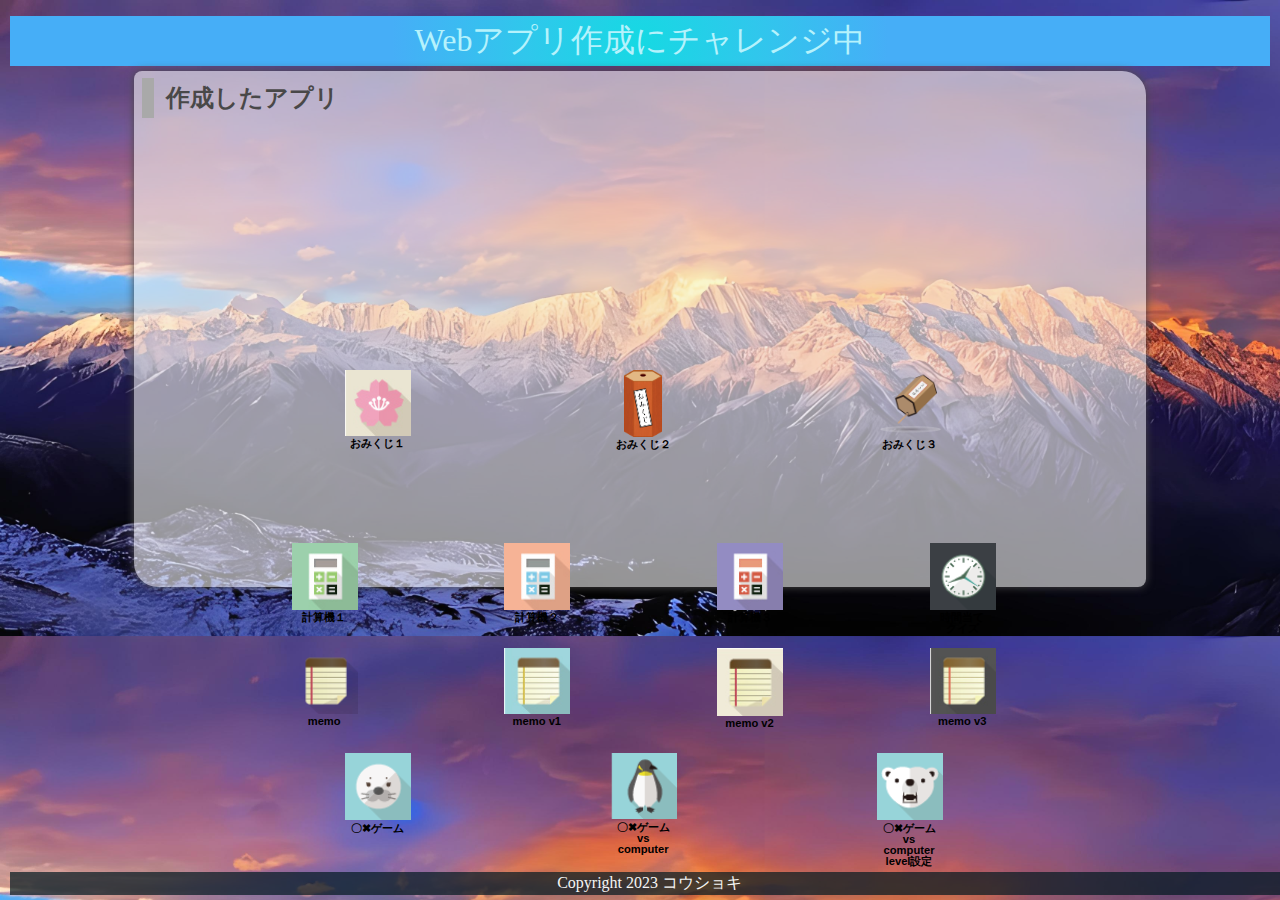
<file: index.html>
<!DOCTYPE html>
<html lang="ja">
  <head>
    <meta charset="UTF-8">
    <meta name="viewport" content="width=device-width, initial-scale=1.0">
    <title>先生のサンプルです</title>
    <meta name="description" content="（ゲーム）">

    <link rel="icon" href="favicon.ico">
    <link rel="stylesheet" href="css/index.css">
  </head>

  <body>
    <!-- 見出し（みだし） -->
    <header class = "header">
      <h1>Webアプリ作成にチャレンジ中</h1>
    </header>
    
    <!-- 作成したアプリ -->
    <section class="container01">
      <h2>作成したアプリ</h2>
      <div class = "game">

        <div class="container01-01">
          <div class="item01">
            <a href="01_omikuji/omikuji.html" title="今日の運勢を占うゲームです。"><img src="img/sakura.jpg" alt="おみくじ１"><br>おみくじ１</a>
          </div>
          <div class="item01">
            <a href="01_omikuji2/omikuji2.html" title="音付きです。"><img src="img/omikuji2.png" alt="おみくじ２" class="img_omikuji2"><br>おみくじ２</a>
          </div>
          <div class="item01">
            <a href="01_omikuji3/omikuji3.html" title="テキストも画像です。"><img src="img/omikuji3.png" alt="おみくじ３"><br>おみくじ３</a>
          </div>
        </div>
        
        <div class="container01-02">
          <div class="item01">
            <a href="02_calculator_v1/calculator.html" title="かんたんな計算機です。"><img src="img/calc1.jpg" alt="計算機１"><br>計算機１</a>
          </div>
          
          <div class="item01">
            <a href="02_calculator_v2/calculator.html" title="=ボタンをつけた計算機です。"><img src="img/calc2.jpg" alt="計算機２"><br>計算機２</a>
          </div>
          
          <div class="item01">
            <a href="02_calculator_v3/calculator2.html" title="=全部ボタンの計算機です。"><img src="img/calc3.jpg" alt="計算機３"><br>計算機３</a>
          </div>
                    
          <div class="item01">
            <a href="98_Time guessing quiz/timeguess.html" title="=時間当てクイズです"><img src="img/clock.png" alt="クイズ">時間当て<br>クイズ</a>
          </div>
        </div>
        
        <div class="container01-03">
          <div class="item01">
            <a href="04_memo/memo.html" title="メモアプリです。"><img src="img/memo.png" alt="memo"><br>memo</a>
          </div>
          
          <div class="item01">
            <a href="04_memo_v1/memo.html" title="メモアプリv1です。"><img src="img/memo1.jpg" alt="memo v1"><br>memo v1</a>
          </div>
          
          <div class="item01">
            <a href="04_memo_v2/memo.html" title="メモアプリv2です。"><img src="img/memo2.jpg" alt="memo v2"><br>memo v2</a>
          </div>
          
          <div class="item01">
            <a href="04_memo_fix/04_memo/memo.html" title="メモアプリv3です。"><img src="img/memo3.jpg" alt="memo v3"><br>memo v3</a>
          </div>
        </div>
        
        <div class="container01-04">
          <div class="item02">
            <a href="05_tic tac toe/05_tic_tac_toe.html" title="2人でやるゲームです。"><img src="img/azarashi.png" alt="〇✖ゲーム"><br>〇✖ゲーム</a>
          </div>
          
          <div class="item02">
            <a href="06_tic tac toe vs computer/05_tic_tac_toe.html" title="vs computerです。"><img src="img/penguin.png" alt="〇✖ゲームvs computer"><br>〇✖ゲームvs computer</a>
          </div>
          
          <div class="item02">
            <a href="07_tic tac toe vs computer level/05_tic_tac_toe.html" title="vs computer level付き。"><img src="img/bear.png" alt="〇✖ゲーム"><br>〇✖ゲームvs computer<br>level設定</a>
          </div>

        </div>

      </div>
      <div class="filler01"></div>
    </section>
    
    <!-- フッター -->
    <footer>
      <p>Copyright 2023 コウショキ</p>
    </footer>

    <script src="js/animation.js"></script>

  </body>
</html>
</file>
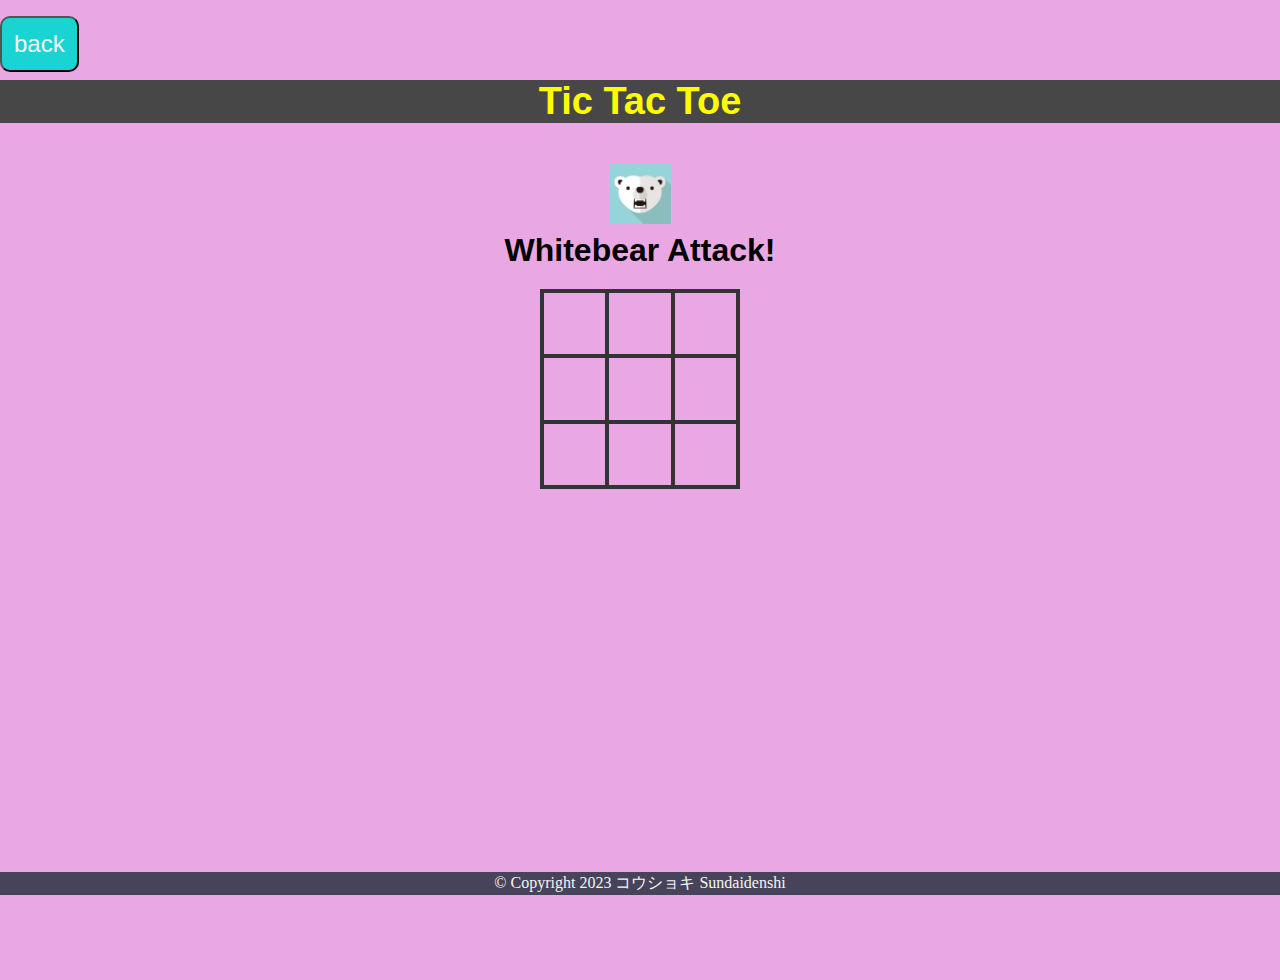
<file: 05_tic tac toe/05_tic_tac_toe.html>
<!DOCTYPE html>
<html lang="ja">
<head>
    <meta charset="UTF-8">
    <meta name="viewport" content="width=device-width, initial-scale=1.0">
    <title>Tic Tac Toe</title>

    <link rel="icon" href="tic_tac_toe.ico">
    <link rel="stylesheet" href="css/animate.css">
    <link rel="stylesheet" href="css/tic_tac_toe.css">
</head>

<body>
    <div class="back">
        <button class="btn" id="btn99" type="button" onclick="history.back()">back</button>
    </div>
    
    <div class="wrapper">
        <header>Tic Tac Toe</header>

        <div class="game-container">
            <div class="message-container">
                <div id="msgtext"></div>
            </div>

            <div class="squares-container">
                <div class="squares-box">
                    <div class="square" id="a_1"></div>
                    <div class="square" id="a_2"></div>
                    <div class="square" id="a_3"></div>
                    <div class="square" id="b_1"></div>
                    <div class="square" id="b_2"></div>
                    <div class="square" id="b_3"></div>
                    <div class="square" id="c_1"></div>
                    <div class="square" id="c_2"></div>
                    <div class="square" id="c_3"></div> 
                </div>
            </div>

            <div class="btn-container">
                <div class="js-hidden" id="newgame-btn">
                    <button id="btn90" class="btn" type="button">New Game</button>
                </div>
            </div>

        </div>
    </div>

    <footer>
        <p>© Copyright 2023 コウショキ Sundaidenshi</p>
    </footer>

    <script src="https://ajax.googleapis.com/ajax/libs/jquery/1.12.0/jquery.min.js"></script>
    <script type="text/javascript" src="js/snowfall.jquery.min.js"></script>
    <script src="js/tic_tac_toe.js"></script>

</body>
</html>
</file>
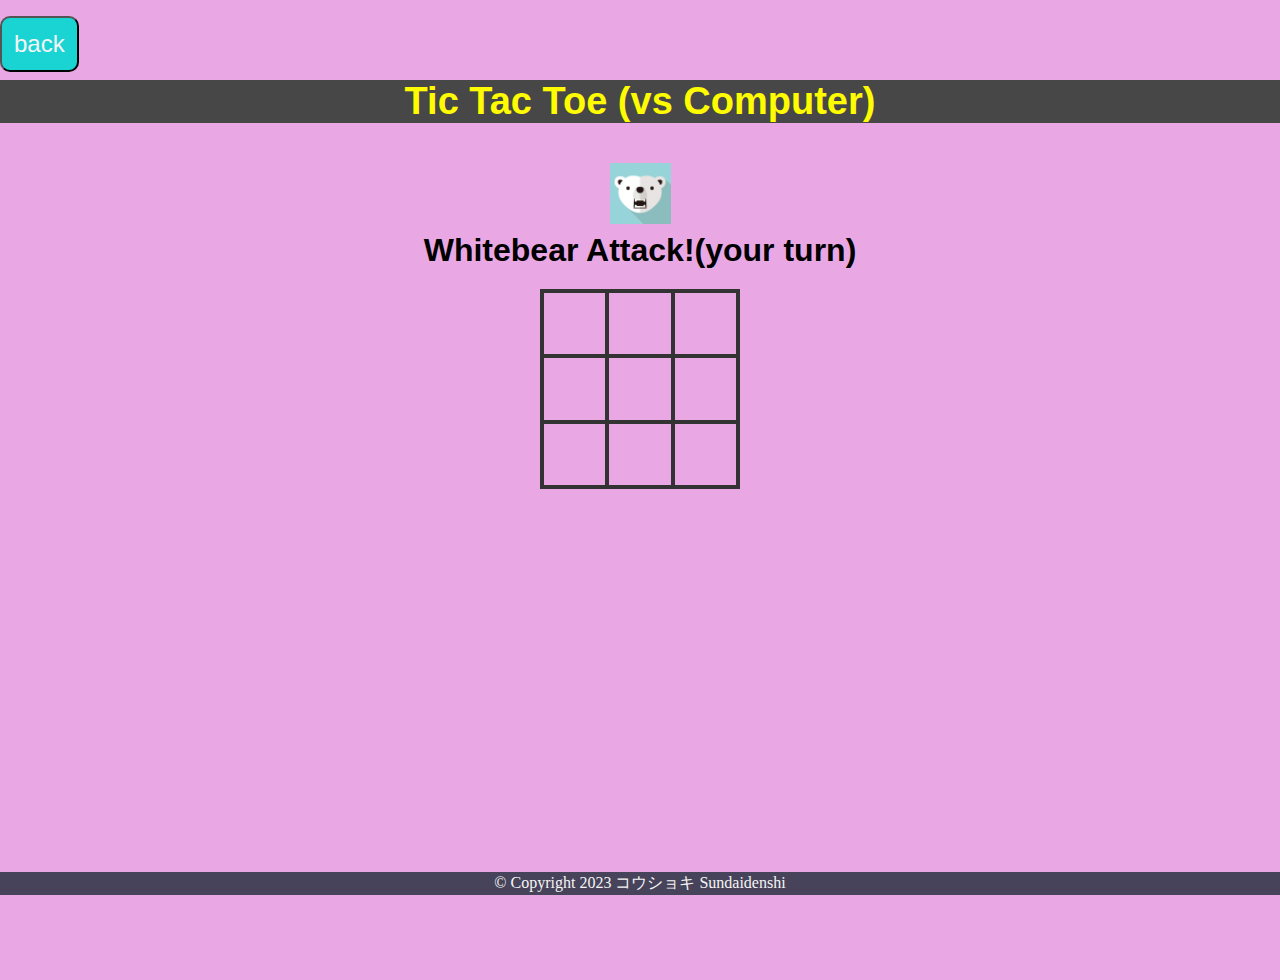
<file: 06_tic tac toe vs computer/05_tic_tac_toe.html>
<!DOCTYPE html>
<html lang="ja">
<head>
    <meta charset="UTF-8">
    <meta name="viewport" content="width=device-width, initial-scale=1.0">
    <title>Tic Tac Toe</title>

    <link rel="icon" href="tic_tac_toe.ico">
    <link rel="stylesheet" href="css/animate.css">
    <link rel="stylesheet" href="css/tic_tac_toe.css">
</head>

<body>
    <div class="back">
        <button class="btn" id="btn99" type="button" onclick="history.back()">back</button>
    </div>
    
    <div class="wrapper">
        <header>Tic Tac Toe (vs Computer)</header>

        <div class="game-container">
            <div class="message-container">
                <div id="msgtext"></div>
            </div>

            <div class="squares-container">
                <div class="squares-box" id="squaresBox">
                    <div class="square" id="a_1"></div>
                    <div class="square" id="a_2"></div>
                    <div class="square" id="a_3"></div>
                    <div class="square" id="b_1"></div>
                    <div class="square" id="b_2"></div>
                    <div class="square" id="b_3"></div>
                    <div class="square" id="c_1"></div>
                    <div class="square" id="c_2"></div>
                    <div class="square" id="c_3"></div> 
                </div>
            </div>

            <div class="btn-container">
                <div class="js-hidden" id="newgame-btn">
                    <button id="btn90" class="btn" type="button">New Game</button>
                </div>
            </div>

        </div>
    </div>

    <footer>
        <p>© Copyright 2023 コウショキ Sundaidenshi</p>
    </footer>

    <script src="https://ajax.googleapis.com/ajax/libs/jquery/1.12.0/jquery.min.js"></script>
    <script type="text/javascript" src="js/snowfall.jquery.min.js"></script>
    <script src="js/tic_tac_toe.js"></script>

</body>
</html>
</file>
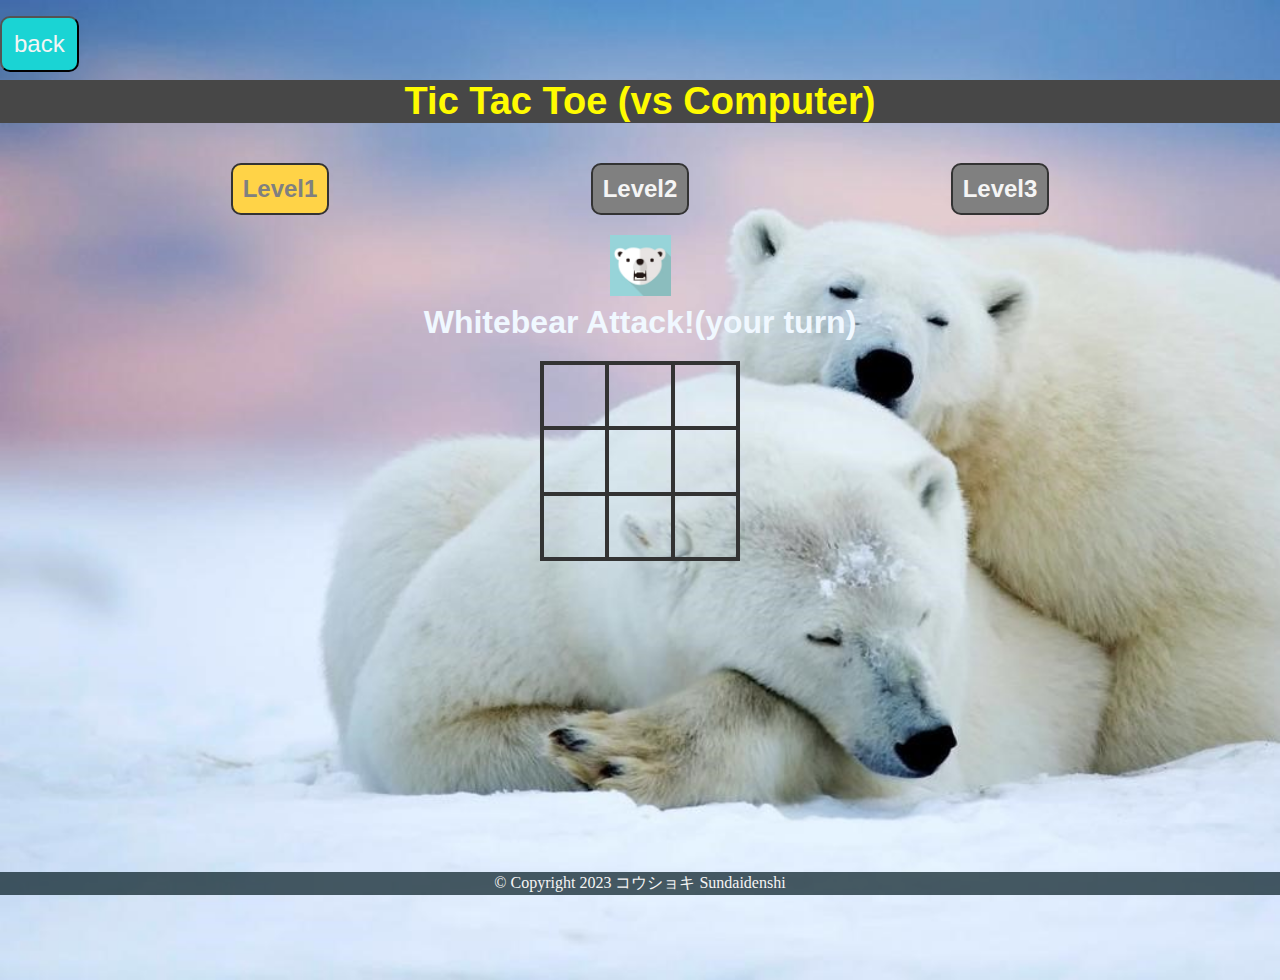
<file: 07_tic tac toe vs computer level/05_tic_tac_toe.html>
<!DOCTYPE html>
<html lang="ja">
<head>
    <meta charset="UTF-8">
    <meta name="viewport" content="width=device-width, initial-scale=1.0">
    <title>Tic Tac Toe</title>

    <link rel="icon" href="tic_tac_toe.ico">
    <link rel="stylesheet" href="css/animate.css">
    <link rel="stylesheet" href="css/tic_tac_toe.css">
</head>

<body>
    <div class="back">
        <button class="btn" id="btn99" type="button" onclick="history.back()">back</button>
    </div>
    
    <div class="wrapper">
        <header>Tic Tac Toe (vs Computer)</header>

        <div class="game-container">
            <div class="level-container">
                <div class="level-box" id="levelBox">
                    <div class="level" id="level_1" type="button">Level1</div>
                    <div class="level" id="level_2" type="button">Level2</div>
                    <div class="level" id="level_3" type="button">Level3</div>
                </div>
            </div>
            
            <div class="message-container">
                <div id="msgtext"></div>
            </div>

            <div class="squares-container">
                <div class="squares-box" id="squaresBox">
                    <div class="square" id="a_1"></div>
                    <div class="square" id="a_2"></div>
                    <div class="square" id="a_3"></div>
                    <div class="square" id="b_1"></div>
                    <div class="square" id="b_2"></div>
                    <div class="square" id="b_3"></div>
                    <div class="square" id="c_1"></div>
                    <div class="square" id="c_2"></div>
                    <div class="square" id="c_3"></div> 
                </div>
            </div>

            <div class="btn-container">
                <div class="js-hidden" id="newgame-btn">
                    <button id="btn90" class="btn" type="button">New Game</button>
                </div>
            </div>

        </div>
    </div>

    <footer>
        <p>© Copyright 2023 コウショキ Sundaidenshi</p>
    </footer>

    <script src="https://ajax.googleapis.com/ajax/libs/jquery/1.12.0/jquery.min.js"></script>
    <script type="text/javascript" src="js/snowfall.jquery.min.js"></script>
    <script src="js/tic_tac_toe.js"></script>

</body>
</html>
</file>
<file: css/index.css>
@charset "utf-8";

html {
    /* ブラウザのデフォルトが16px                        */
    /* デフォルトの16pxの代わりに1emが10pxになるように調整 */
    font-size: 62.5%;
}

/* 「*」はユニバーサルセレクタ（すべての要素を対象にするセレクタ）でbox-sizing: border-box;を指定 */
/* この指定（してい）はborderとpaddingをボックスサイズ（widthとheight）の中に含めて算出するので、スタイリングがしやすい*/
*, *::before, *::after {
    box-sizing: border-box;
}

.container01-01, .container01-02, .container01-03, .container01-04 {
    position: relative; 
    top: 300px;
}


body{
    line-height: 1.5;
        /* https://developer.mozilla.org/ja/docs/Web/CSS/line-height */
    color: rgb(73, 72, 72);
    font-size: 1.6rem; /* 16px */
    font-family: "Helvetica Neue",
    Arial,
    "Hiragino Kaku Gothic ProN",
    "Hiragino Sans",
    Meiryo,
    sans-serif;
    text-align: center;
        /* https://developer.mozilla.org/ja/docs/Web/CSS/text-align */
    /* 背景（はいけい）をうすくしたいとき */
    /* background-color:rgba(255, 255, 255, 0.6); */
        /* https://developer.mozilla.org/ja/docs/Web/CSS/background-color */

    /* background-blend-mode: soft-light; */
        /* https://developer.mozilla.org/ja/docs/Web/CSS/background-blend-mode */

    background-image: url(../img/moutain.jpg);
        /* https://developer.mozilla.org/ja/docs/Web/CSS/background-image */
    background-size: 140%;
        /* https://developer.mozilla.org/ja/docs/Web/CSS/background-size */
        /* https://developer.mozilla.org/ja/docs/Web/CSS/background */
    overflow: hidden;
}

header, footer, h1, h2, h3, p, div, .container01, .filler01 {
    margin: 0.2em 0em 0em 0em;
        /* https://developer.mozilla.org/ja/docs/Web/CSS/margin */
    padding: 0.1em;
        /* https://developer.mozilla.org/ja/docs/Web/CSS/padding */
}

/*****************************/
/* 見出し（みだし）           */
/*****************************/
h1 {
    font: 2em Rajdhani, "Noto Sans JP";
    color: rgb(181, 242, 252);
    background-image: radial-gradient(circle 248px at center, #16d9e3 0%, #30c7ec 47%, #46aef7 100%);
}

h2{
    padding-left: 0.5em;
    border-left: solid 0.5em darkgray;
    text-align: left;
}

/*****************************/
/* ページ                    */
/*****************************/
.wrapper {
    position: relative;/*相対位置*/
    max-width: 100vw;  /*すべての要素をbox-sizing:border-boxとしているので全て含めてmin-width:100vwに*/
    min-height: 100vh; /*すべての要素をbox-sizing:border-boxとしているので全て含めてmin-height:100vhに*/
    margin: 0;
    padding: 0;
    padding-bottom: 23px;/*footer+paddingの高さ*/
    text-align: center;
}
/*****************************/
/* セクション(section)        */
/*****************************/
.container01 {
    margin-right: auto;
    margin-left: auto;
    padding-left: 0.5em;
    width: 80%;
    border-radius: 0.5em 1.5em;
        /* https://developer.mozilla.org/ja/docs/Web/CSS/border-radius */
    background-color:rgba(245, 245, 245, 0.6);
    box-shadow:0 0 0.5em rgb(73, 72, 72);
        /* https://developer.mozilla.org/ja/docs/Web/CSS/box-shadow */
}

main > p {
    font: 1.2em bold;
}

/*****************************/
/* アンカー(anchor)           */
/*****************************/
a {
    color: black;
    font-weight: 900;
    text-decoration: none;
        /* https://developer.mozilla.org/ja/docs/Web/CSS/text-decoration */
}

/* mouseoverでグレースケール */
a:hover{
    opacity: 0.5;
    filter: grayscale(100%);
}

/*****************************/
/* container  item           */
/*****************************/
.container01-01 , .container01-02, .container01-03 , .container01-04 {
    display: flex;
        /*https://developer.mozilla.org/ja/docs/Web/CSS/CSS_Flexible_Box_Layout*/
    flex-wrap:wrap;
        /*https://developer.mozilla.org/ja/docs/Web/CSS/flex-wrap*/
    justify-content: space-evenly;
        /*https://developer.mozilla.org/ja/docs/Web/CSS/justify-content*/
    font-size: 0.7em;
}

.item01{
    position: relative;
    width: 6em;
    height: 9em;
    margin: 0;
    line-height: 1em;
    overflow: hidden;
}

.item02{
    position: relative;
    width: 6em;
    height: 12em;
    margin: 0;
    line-height: 1em;
    overflow: hidden;
}

.item01 img, .item02 img{
    width: 6em;
    height: auto;
}

.item01 .img_omikuji2{
    width: auto;
    height: 6em;
    overflow: hidden;
}

.game{
    position: relative;
    top: 10px; 
  }

/*****************************/
/* フッター                   */
/*****************************/
footer> p {
    position: absolute;/*←絶対位置*/
    bottom: 5px; /*下に固定*/
    width: 100%;
    margin: 0px;
    padding: 1px;
    color: whitesmoke;
    font: 1em Rajdhani;
    text-align: center;
    background: rgba(1, 24, 31, 0.7);
}
/*******************************************************/
/* レスポンシブ対応　メディアクエリを使ってCSSを切り替える */
/* https://www.design-memo.com/coding/css-media-queries */
/* mobileのときのスタイル */
/*******************************************************/
@media screen and (max-width: 480px) {
    body{
        background-size: auto 812px;
    }
}
</file>
<file: 05_tic tac toe/css/tic_tac_toe.css>
@charset "utf-8";

html{
    font-size: 16px;
}

*,*::before,*::after{
    box-sizing: border-box;
}

body{
    margin: 0;
    line-height: normal; 
    font-family: "Helvetica Neue",
    Arial,
    "Hiragino Kaku Gothic ProN",
    "Hiragino Sans",
    Meiryo,
    sans-serif;
    background: rgb(233,168,227);
    overflow: hidden;
}

p{
    margin: 0;
    padding: 0;
}

header{
    margin-top: 8px;
    color: rgb(255,251,0);
    font-size: 38px;
    font-weight: bold;
    text-align: center;
    background: rgb(71,71,71);
}

.wrapper{
    position: relative;
    max-width: 100vw;
    min-height: 100vh;
    margin: 0;
    padding: 0;
    padding-bottom: 23px;
    text-align: center;
}

.game-container{
    padding: 40px 0;
}

.message-container{
    margin-bottom: 20px;
    font-size: 2em;
    font-weight: bold;
    overflow: hidden;
}

.js-hidden{
    display: none;
}

.squares-container{
    display: flex;
    flex-wrap: wrap;
    margin: 0 auto;
    width: 200px;
}

.squares-box{
    width: 200px;
    height: 200px;
    display: flex;
    flex-wrap: wrap;
    border: solid 2px #333;
}

.square{
    position: relative;
    width: calc(196px/3);
    height: calc(196px/3);
    border: solid 2px #333;
}

.js-pen-checked::before{
    position: absolute;
    top: 0;
    left: 0;
    width: 61px;
    height: 61px;
    content: '';
    background-image: url(../img/penguins.jpg);
    background-size: contain;
}

.js-bear-checked::before{
    position: absolute;
    top: 0;
    left: 0;
    width: 61px;
    height: 61px;
    content: '';
    background-image: url(../img/whitebear.jpg);
    background-size: contain;
}

.js-unclickable{
    pointer-events: none;
}

.js-pen_highLight{
    border:solid 2px red;
}

.js-bear_highLight{
    border:solid 2px blue;
}

.btn{
    margin-top: 8px;
    padding: 12px;
    border-radius: 10px;
    color: whitesmoke;
    font-size: 24px;
    background: rgb(26,212,212);
    user-select: none;
    cursor: pointer;
}

.back{
    margin-top: 8px;
    text-align: left;
}

.btn-container{
    padding-top: 40px;
}

#btn90:hover{
    background-color: #ffd347;
    transition-duration: 0.4s;
}

footer p{
    position: absolute;
    bottom: 5px;
    width: 100%;
    margin: 0px;
    padding: 1px;
    color: whitesmoke;
    font: 16px Rajdhani;
    text-align: center;
    background: rgba(1, 24, 31, 0.7);
}

@media screen and (max-width:480px){
    .wrapper{
        padding-bottom: 23px;
    }

    .btn-container{
        padding-top: 2px;
    }
}
</file>
<file: 06_tic tac toe vs computer/css/tic_tac_toe.css>
@charset "utf-8";

html{
    font-size: 16px;
}

*,*::before,*::after{
    box-sizing: border-box;
}

body{
    margin: 0;
    line-height: normal; 
    font-family: "Helvetica Neue",
    Arial,
    "Hiragino Kaku Gothic ProN",
    "Hiragino Sans",
    Meiryo,
    sans-serif;
    background: rgb(233,168,227);
    overflow: hidden;
}

p{
    margin: 0;
    padding: 0;
}

header{
    margin-top: 8px;
    color: rgb(255,251,0);
    font-size: 38px;
    font-weight: bold;
    text-align: center;
    background: rgb(71,71,71);
}

.wrapper{
    position: relative;
    max-width: 100vw;
    min-height: 100vh;
    margin: 0;
    padding: 0;
    padding-bottom: 23px;
    text-align: center;
}

.game-container{
    padding: 40px 0;
}

.message-container{
    margin-bottom: 20px;
    font-size: 2em;
    font-weight: bold;
    overflow: hidden;
}

.js-hidden{
    display: none;
}

.squares-container{
    display: flex;
    flex-wrap: wrap;
    margin: 0 auto;
    width: 200px;
}

.squares-box{
    width: 200px;
    height: 200px;
    display: flex;
    flex-wrap: wrap;
    border: solid 2px #333;
}

.square{
    position: relative;
    width: calc(196px/3);
    height: calc(196px/3);
    border: solid 2px #333;
}

.js-pen-checked::before{
    position: absolute;
    top: 0;
    left: 0;
    width: 61px;
    height: 61px;
    content: '';
    background-image: url(../img/penguins.jpg);
    background-size: contain;
}

.js-bear-checked::before{
    position: absolute;
    top: 0;
    left: 0;
    width: 61px;
    height: 61px;
    content: '';
    background-image: url(../img/whitebear.jpg);
    background-size: contain;
}

.js-clickable{
    content: '';
}

.js-unclickable{
    pointer-events: none;
}

.js-pen_highLight{
    border:solid 2px red;
}

.js-bear_highLight{
    border:solid 2px blue;
}

.btn{
    margin-top: 8px;
    padding: 12px;
    border-radius: 10px;
    color: whitesmoke;
    font-size: 24px;
    background: rgb(26,212,212);
    user-select: none;
    cursor: pointer;
}

.back{
    margin-top: 8px;
    text-align: left;
}

.btn-container{
    padding-top: 40px;
}

#btn90:hover{
    background-color: #ffd347;
    transition-duration: 0.4s;
}

footer p{
    position: absolute;
    bottom: 5px;
    width: 100%;
    margin: 0px;
    padding: 1px;
    color: whitesmoke;
    font: 16px Rajdhani;
    text-align: center;
    background: rgba(1, 24, 31, 0.7);
}

@media screen and (max-width:480px){
    .wrapper{
        padding-bottom: 23px;
    }

    .btn-container{
        padding-top: 2px;
    }

    header{
        font-size: 24px;
    }

    #msgtext{
        font-size: 20px;
    }
}
</file>
<file: 07_tic tac toe vs computer level/css/tic_tac_toe.css>
@charset "utf-8";

html{
    font-size: 16px;
}

*,*::before,*::after{
    box-sizing: border-box;
}

body{
    margin: 0;
    line-height: normal; 
    font-family: "Helvetica Neue",
    Arial,
    "Hiragino Kaku Gothic ProN",
    "Hiragino Sans",
    Meiryo,
    sans-serif;
    background-image: url(../img/bear.jpg);
    background-size: cover;
    overflow: hidden;
}

p{
    margin: 0;
    padding: 0;
}

header{
    margin-top: 8px;
    color: rgb(255,251,0);
    font-size: 38px;
    font-weight: bold;
    text-align: center;
    background: rgb(71,71,71);
}

.wrapper{
    position: relative;
    max-width: 100vw;
    min-height: 100vh;
    margin: 0;
    padding: 0;
    padding-bottom: 23px;
    text-align: center;
}

.game-container{
    padding: 40px 0;
}

.message-container{
    margin-bottom: 20px;
    font-size: 2em;
    color: aliceblue;
    font-weight: bold;
    overflow: hidden;
}

.js-hidden{
    display: none;
}

.level-container{
    margin: 0px 100px 20px;
    font-size: 1em;
    font-weight: bold;
}

.level-box{
    display: flex;
    justify-content: space-around;
}

.level{
    padding: 10px;
    border-radius: 10px;
    font-size: 24px;
    user-select: none;
    cursor: pointer;
}

.level-non-selected{
    color: whitesmoke;
    background: grey;
    border: solid 2px #333;
}

.level-selected{
    color: grey;
    background: #ffd347;
    border:solid 2px #333;
}

.squares-container{
    display: flex;
    flex-wrap: wrap;
    margin: 0 auto;
    width: 200px;
}

.squares-box{
    width: 200px;
    height: 200px;
    display: flex;
    flex-wrap: wrap;
    border: solid 2px #333;
}

.square{
    position: relative;
    width: calc(196px/3);
    height: calc(196px/3);
    border: solid 2px #333;
}

.js-pen-checked::before{
    position: absolute;
    top: 0;
    left: 0;
    width: 61px;
    height: 61px;
    content: '';
    background-image: url(../img/penguins.jpg);
    background-size: contain;
}

.js-bear-checked::before{
    position: absolute;
    top: 0;
    left: 0;
    width: 61px;
    height: 61px;
    content: '';
    background-image: url(../img/whitebear.jpg);
    background-size: contain;
}

.js-clickable{
    content: '';
}

.js-unclickable{
    pointer-events: none;
}

.js-pen_highLight{
    border:solid 2px red;
}

.js-bear_highLight{
    border:solid 2px blue;
}

.btn{
    margin-top: 8px;
    padding: 12px;
    border-radius: 10px;
    color: whitesmoke;
    font-size: 24px;
    background: rgb(26,212,212);
    user-select: none;
    cursor: pointer;
}

.back{
    margin-top: 8px;
    text-align: left;
}

.btn-container{
    padding-top: 40px;
}

#btn90:hover{
    background-color: #ffd347;
    transition-duration: 0.4s;
}

footer p{
    position: absolute;
    bottom: 5px;
    width: 100%;
    margin: 0px;
    padding: 1px;
    color: whitesmoke;
    font: 16px Rajdhani;
    text-align: center;
    background: rgba(1, 24, 31, 0.7);
}

@media screen and (max-width:480px){
    .wrapper{
        padding-bottom: 23px;
    }

    .btn-container{
        padding-top: 2px;
    }

    header{
        font-size: 24px;
    }

    #msgtext{
        font-size: 20px;
    }

    body{
        background-position: 50% 60%;
        background-size: auto 1080px;
    }
}
</file>
